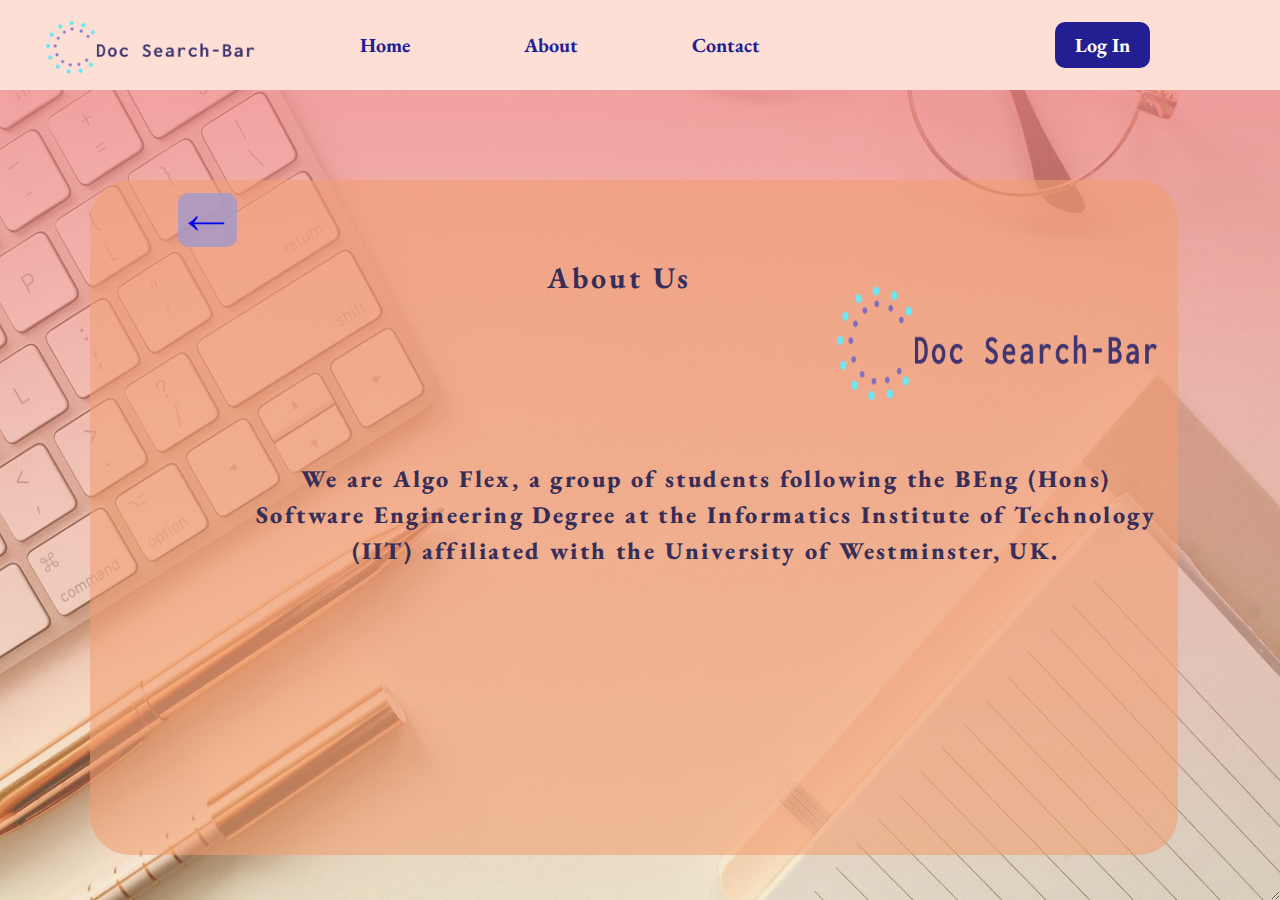
<file: Aboutus.html>
<!DOCTYPE html>
<html lang="en">
  <head>
    <meta charset="UTF-8" />
    <meta http-equiv="X-UA-Compatible" content="IE=edge" />
    <meta name="viewport" content="width=device-width, initial-scale=1.0" />
    <title>Doc Search-Bar</title>
    <!--css links below-->
    <link rel="stylesheet" href="navbarstyle.css">
    <link rel="stylesheet" href="homestyle.css">
    <link rel="stylesheet" href="aboutstyle.css">
    <link rel="icon" href="Images/logo.png">

  </head>

  <body>
    <div id="containerhome">
        
        
        <!--logo-->
        <div id="logo">
            <img src="Images/logo_transparent.png" alt="Doc Search-Bar Logo">
        </div>

        <!--Navigation Bar-->
        <div id="navbar">
          <div id="navbar1">
            <ul>
                <li><a href="index.html"><b>Home</b></a></li>
                <li><a href="Aboutus.html"><b>About</b></a></li>
                <li><a href="contactus.html"><b>Contact</b></a></li>
            </ul>
          </div>

          <div id="navbar2">
            <ul>
                <li><a href="login.html"><b>Log In</b></a></li>
            </ul>
          </div>

        </div>
       
        <!--Content-->
        <div id="content1">
          <div class='arrow-left'>
            <a href="index.html"><i>&#8592;</i></a>
          </div>
          <div id="panel">
            <p><b>About Us</b></p>
          </div>
          <div id="logoinpanel">
            <img src="Images/logo_transparent.png" alt="Doc Search-Bar Logo">
          </div>
          <div id="about-description">
            <p><b>We are Algo Flex, a group of students following the BEng (Hons) Software Engineering Degree at the Informatics Institute of Technology (IIT) affiliated with the University of Westminster, UK.</b></p>
          </div>  
        </div>

    </div>
  </body>
</html>
</file>
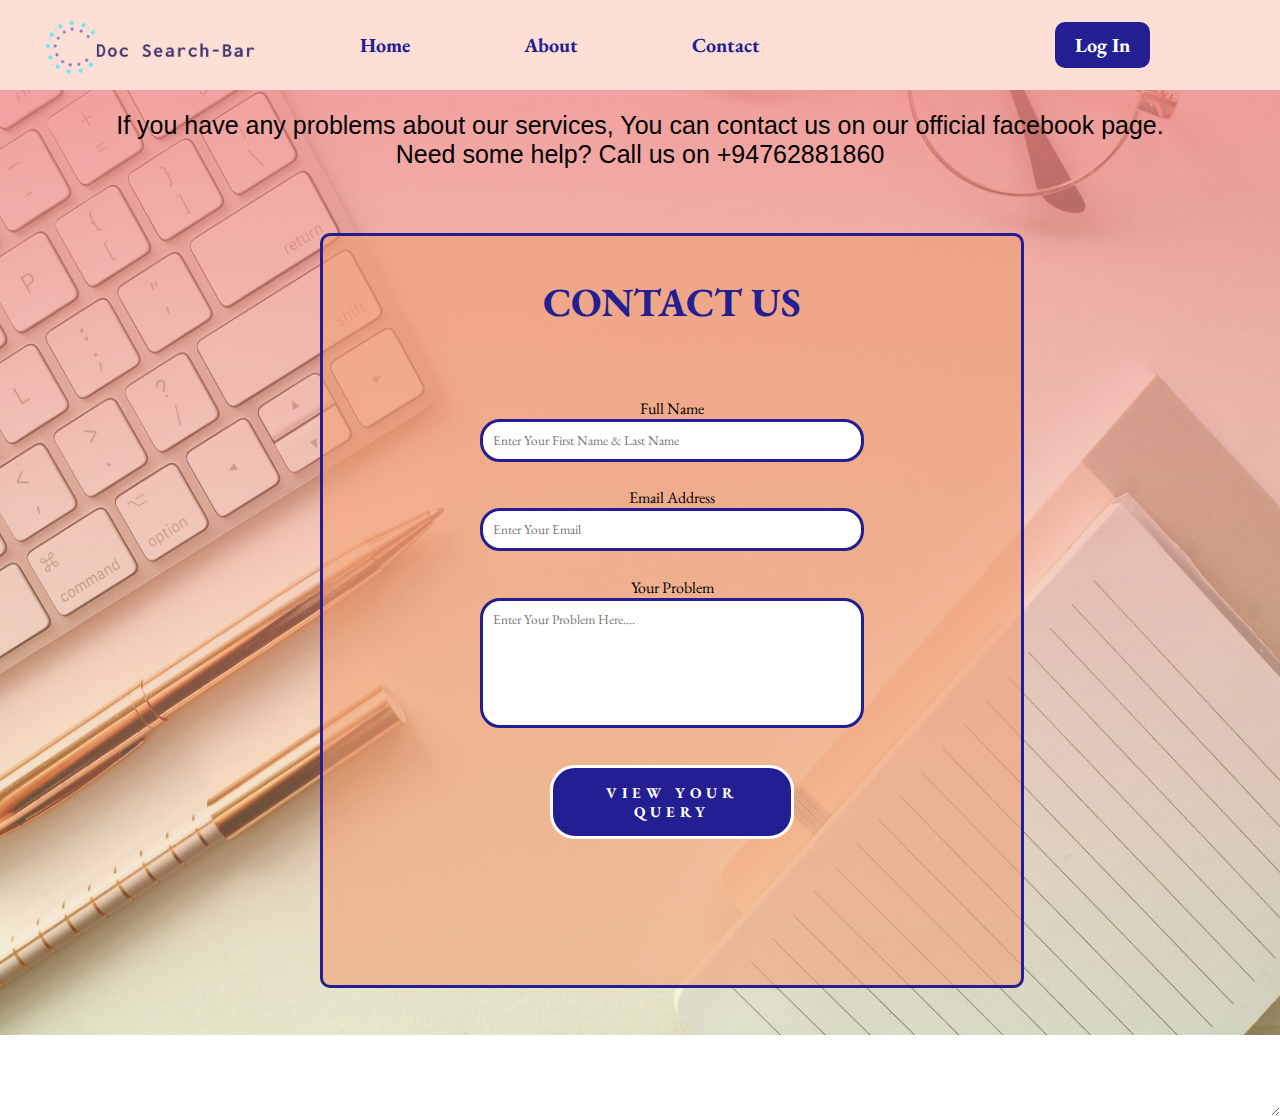
<file: contactus.html>
<!DOCTYPE html>
<html lang="en">
  <head>
    <meta charset="UTF-8" />
    <meta http-equiv="X-UA-Compatible" content="IE=edge" />
    <meta name="viewport" content="width=device-width, initial-scale=1.0" />
    <title>Doc Search-Bar</title>
    <!--css links below-->
    <link rel="stylesheet" href="navbarstyle.css">
    <link rel="stylesheet" href="homestyle.css">
    <link rel="stylesheet" href="form.css">
    <link rel="icon" href="Images/logo.png">



  <body>
    <div id="containerhome">
        
        
        <!--logo-->
        <div id="logo">
            <img src="Images/logo_transparent.png" alt="Doc Search-Bar Logo">
        </div>

        <!--Navigation Bar-->
        <div id="navbar">
          <div id="navbar1">
            <ul>
                <li><a href="index.html"><b>Home</b></a></li>
                <li><a href="Aboutus.html"><b>About</b></a></li>
                <li><a href="contactus.html"><b>Contact</b></a></li>
            </ul>
          </div>

          <div id="navbar2">
            <ul>
                <li><a href="login.html"><b>Log In</b></a></li>
            </ul>
          </div>

        </div>
        <br>
       
        <!-- Text part -->
        
        <p align="center">If you have any problems about our services, You can contact us on our official facebook page. </p>
        <p align="center">Need some help?  Call us on +94762881860</p>
 <div id="boxA">
        <!-- Form  Box -->
          <div class="boxB">
              <h1>Contact US</h1>
          
          <!-- Confermation Box -->
          <div class="xbox">
              <div>
                    <h2>Confirmation</h2>
                    <div id="details" class="details"></div>
          </div>
          <div id="confirm">
            <table>
                <tr>
                  <td><a class="button2" id="editBtn" onclick="editIt()">Edit</a></td>
                  <td><a class="button2" id="sendBtn" onclick="sendIt()">Send</a></td>
                </tr>
            </table>
              </div>
          </div>
            
            <div class="xbox">
                <h2 >Message Sent</h2>
                <div class="details" style="margin-top: 8px;">Thank You!</div>
                <a class="button2" id="okBtn" onclick="okButton()" style="margin-top: 40px;">OK</a>
            </div>
             
             <!-- Query form part -->
              <form action="mailto:kankanamge.20200877@iit.ac.lk" method="post" id="form" class="form" onsubmit="return validation()">
                  <label>Full Name</label>
                  <div class="field">
                      <input type="text" placeholder="Enter Your First Name & Last Name" id="name">
                      <div class="error"></div>

                  </div>

                  <label>Email Address</label>
                  <div class="field">
                      <input type="text" placeholder="Enter Your Email" id="email" class="">
                      <div class="error"></div>

                  </div>

                

                  <label>Your Problem</label>
                  <div class="field">
                      <textarea id="message" placeholder="Enter Your Problem Here...." class=""></textarea>
                      <div class="error"></div>

                  </div>
                  <div class="button3">
                      <button type="submit" id="subBt">View Your Query </button>
                  </div>
              </form>
              <!-- End query form part -->

                           
            </div>
         </div>





  



<!-- Java Script Part -->
<script type="text/javascript">
  var xbox = document.getElementsByClassName("xbox");
  var form = document.getElementById("form");
  var details = document.getElementById("details");
  var editButton = document.getElementById("editBtn");
  var sendButton = document.getElementById("sendBtn");
  var editButton = document.getElementById("okBtn");
  var text;


function validation(){
  
  var name = document.getElementById("name").value;
  var email = document.getElementById("email").value;
  var subject = document.getElementById("subject").value;
  var message = document.getElementById("message").value;
  var errMessage = document.getElementsByClassName("error");
  var mailformat = /^[a-zA-Z0-9.!#$%&'+/=?^_`{|}~-]+@[a-zA-Z0-9-]+(?:\.[a-zA-Z0-9-]+)$/;
  
  
  var isNameValid;
  
    if (name == '' || name.length < 3){
        text = "*Please enter Your Name";
        errordisplay(0,errMessage,text);
    isNameValid = false;
    }else{
        errorOut(0,errMessage);
    isNameValid = true;
    }
  
  
  
  var isEmailValid;
  
    if (!email.match(mailformat)){
        text = "*Please enter a valid email address";
        errordisplay(1,errMessage,text);
    isEmailValid = false;
    }else{
        errorOut(1,errMessage);
    isEmailValid = true;
    }
  
  
  var isMessageValid;
  
    if (message == '' || message.length < 5){
        text = "*Message required.";
        errordisplay(3,errMessage,text);
    isMessageValid = false;
    }else{
        errorOut(3,errMessage);
    isMessageValid = true;
    }
  
  
  
  if(isNameValid == true && isEmailValid == true && isSubjectValid == true && isMessageValid == true){
    
    form.classList.add("form-hide");
    xbox[0].classList.add("xbox-show", "popup");
    
    
    details.innerHTML = "Name &nbsp;&emsp;&emsp; &emsp; &emsp; : &nbsp;&nbsp;&nbsp;" + name + "<br><br>Email Address &emsp;&nbsp; : &nbsp;" + email + "<br><br>Problem Type &emsp; &nbsp; : &nbsp;&nbsp;" + subject + "<br><br>Your Problem &nbsp;&nbsp;&nbsp; &nbsp; : <br>&emsp;&nbsp;" + message;
    
    return false;
    
  }
  return false;

  }

  function errordisplay(i,errMessage,text){
      errMessage[i].style.paddingBottom = "2px";
      errMessage[i].innerHTML = text;
      document.getElementsByClassName("field")[i].style.marginBottom = "5px";
      alert(text);
      
  }

  function errorOut(i,errMessage){
      errMessage[i].style.paddingBottom = "0px";
      errMessage[i].innerHTML = '';
      document.getElementsByClassName("field")[i].style.marginBottom = "15px";
  }

  function editIt(){  
    form.classList.remove("form-hide");
    xbox[0].classList.remove("xbox-show", "popup");
  }

  function sendIt(){
    xbox[0].classList.remove("xbox-show", "popup");
    xbox[1].classList.add("xbox-show", "popup");
  }

  function okButton(){
    xbox[1].classList.remove("xbox-show", "popup");
    form.classList.remove("form-hide");
    document.getElementById("name").value = "";
    document.getElementById("email").value = "";
    document.getElementById("subject").value = "default";
    document.getElementById("message").value = "";
  }

 </script>
 <!-- End java sript part -->
 
</body>
</html><div class="html"></div>

    </div>
  </body>
</html>
</file>
<file: navbarstyle.css>
@import url("https://fonts.googleapis.com/css2?family=EB+Garamond:wght@500&display=swap");

* {
    padding: 0;
    margin: 0;
    box-sizing: border-box;
    font-family: "EB Garamond", serif;
}

body {
    background-image: linear-gradient(rgba(243, 139, 139, 0.854), rgba(226, 236, 136, 0.293)), url('background.jpg');/*linear-gradient(rgba(255,255,255,0.5), rgba(255,255,255,0.5))
    adding white layer with 50% transparency on top of it.*/
    background-repeat: no-repeat;
    background-attachment: fixed;
    background-size: 100% 115%;
    
}


/*LOGO*/
#logo img {
    width: 250px;
    height: 250px;
    position: absolute;
    left: 2%;
    top: -70px;
    padding: 0;
    z-index: 10;
}

/*Navigation Bar*/
#navbar {
    height: 90px;
    width: 100%;
    font-family: poppins;
    top: 0;
    left: 0;
    background-color: #FDDFD6; /*Upper part background color*/
    display: grid;
    place-items: center;
    z-index: -5;
}





/*Styling unorder list*/
#navbar ul {
    list-style-type: none;
    display:flex;
    flex-direction:row;
    margin-left: 170px; /*Make distance from image margin to navigation bar*/
    
}



/*Styling list set*/
#navbar ul li {
    font-size: 20px;
    margin-right: 30px; /*distance between navaigation buttons*/ 
}



#navbar1 {
    margin-right: 300px ; /*Distance from left side of navbar 2 panel*/
    position: absolute;
}

#navbar1 ul li :hover 
{
    color: #ff6e42;
    font-size: 105%;


}


#navbar1 ul li a {
    text-decoration: none;
    margin: 0 30px;
    color: #231E92;
    padding: 12px;
    background-color: none;

}

#navbar2 {
    margin-left: 750px;
    position: relative;
}

#navbar2 ul li a {
    text-decoration: none;
    color: white;
    padding: 10px 20px;
    margin-left: 35px;
    background-color: #231E92;
    border-radius: 10px;

}

#navbar2 ul li a:hover
{
    background-color: #ff6e42;
    color: #231E92;
    font-size: 105%;
    
}


/*----------------------------------------------------*/

/* Mobile View */
@media (max-width: 767px) {
    body{
        background-size:cover;
    }
  /* Navigation Bar */
  #navbar {
      height: 220px;
      padding: 10px 0;
  }

  #logo img {
    width: 150px;
    height: 150px;
    position: absolute;
    left: 2%;
    top: -40px;
    padding: 0;
    z-index: 10;
  }
  
  /* Styling unorder list */
  #navbar ul {
      margin-left: 0;
      flex-direction: column;
      align-items: center;
  }
  
  /* Styling list set */
  #navbar ul li {
      margin-right: 0;
      margin-bottom: 20px;
      font-size: 18px;
  }
  
  #navbar1 {
      margin-right: 0;
      margin-bottom: 10px;
      position: relative;
  }
  
  #navbar1 ul li :hover {
      font-size: 105%;
  }
  
  #navbar1 ul li a {
      margin: 0;
      padding: 1px;
      display: block;
      text-align: center;
      margin-left: 300px;
      color: #231E92;
  }
  
  #navbar2 {
      margin-left: -10px;
      margin-top: 5px;
      position: relative;
  }
  
  #navbar2 ul li a {
      margin: 0;
      margin-bottom: 10px;
      margin-left: 305px;
      display: block;
      text-align: center;
  }
  
  #navbar2 ul li a:hover {
      font-size: 105%;
  }
}
</file>
<file: homestyle.css>
#containerhome {
    height: 100vh;
    width: 100%;
    min-height:max-content;
    position: relative;
    top: 0;
    left: 0;
    resize: both;
    overflow: auto;
}

/* Split the screen in half */
.split {
    height: 125%;
    width: 50%;
    position: absolute;
    z-index: 1;
    top: 0;
    overflow-x: hidden;
    padding-top: 20px;
  }
  
  /* Control the left side */
  .left {
    left: 0;
    background-color: #bfbfbf5a;
    z-index: -500;
  }
  
  /* Control the right side */
  .right {
    right: 0;
    background-color: rgba(255, 255, 255, 0);
    z-index: -500;
  }


  
  /* content centered horizontally and vertically */
  .centered {
    position: absolute;
    top: 42%;
    left: 50%;
    transform: translate(-50%, -50%);
    text-align: center;
  }

  .centered h1 {
    font-size: 35px;
    margin-top: 12%;

  }
  .centered img{
    margin-top: -8%;
    width: 400px;
  }


  .right p{
    margin-top: -15%;
    font-size: 25px;
  }

  .description{
    font-size: 20px;
  }

  /*Left side pdf/documents text*/
  .pdfdoc {
    margin-top: -10px;
    font-size: 23px;
  }

  /*left side panel*/
  #leftbox {
    font-size: 25px;
    background-color: rgba(197, 135, 135, 0.723);
    text-align: center;
    padding: 120px 20px;
    width: 600px;
    height: 300px;
    position: relative;
    
  }
  /*left panel para*/
  #leftbox p {
    height: 60px;
  }

  #para p{
    margin-top: 1%;
    font-size: 25px;
  }
  /*Right side panel*/
  #rightbox {
    font-size: 25px;
    background-color: rgba(197, 135, 135, 0.723);
    text-align: center;
    padding:150px 20px;
    width: 600px;
    height: 300px;
    position: relative;
    
  }

  /*Right panel para*/
  #rightbox p{
    margin-top: -10%;
    height: 120px;
  }
  
  
#summarizerbtn {
  margin-top: 13%;
  margin-left: 54.5%;
  font-size: 20px;
  position:static;
}

#summarizerbtn ul{
  list-style-type: none;
}

#summarizerbtn ul li a{
  text-decoration: none;
  color: white;
  background-color: #231E92;
  padding: 11px 40px 11px 40px;
  border-radius: 5px;

}

#summarizerbtn ul li a:hover{
  background-color: #e8e0e0;
  color: #231E92;
  font-size: 103%;
}

/*Adding Footer*/

#footer {
  background-color: #685454;
  color: #fffefd;
  padding: 20px;
  text-align: center;
  margin-top: 500px;
  }
  
  .copyright{
  
  margin-bottom: 20px;
  }
  
  
  .copyright p{
  
  font-weight: bold;
  margin-bottom: 10px;
  text-align: center;
  
  }
  
  
  .social-media {
  margin-bottom: 20px;
  
  
  }
  
  .social-media p {
  font-weight: bold;
  margin-bottom: 10px;
  text-align: center;
  }
  
  .social-media a {
  color:
  #DC7633 ;
  font-size: 24px;
  margin: 200px 50px;
  text-decoration: none;
  transition: all 0.3s ease;
  align-items: center;
  justify-content: center;
  
  }
  
  .social-media a:hover {
  transform: scale(1.2);
  }
  
  .powered-by {
  font-size: 12px;
  margin-top: 20px;
  }
  
  .powered-by p{
  
  font-weight: bold;
  margin-bottom: 10px;
  text-align: center;
  
  }
  
  .powered-by a {
  color: #beb0ff;
  text-decoration: none;
  }
  
  .powered-by a:hover {
  text-decoration: underline;
  }
  
  /*---------------end of footer stylying----------------------------*/

  /* Styles for screens smaller than 767px */
@media only screen and (max-width: 767px) {


  #containerhome {
    height: 120vh;
  }

  /* Adjust the height of the split sections */
  .split {
    height: auto;
    width: 100%;
    position: static;
    padding-top: 0;
  }



  

  /* Adjust the styles for the right side */
  .right {
    width: 100%;
    background-color: rgba(255, 255, 255, 0);
    z-index: -500;
  }

  /* Center the content vertically */
  .centered {
    top: 85%;
    left: 50%;
  }

  /* Adjust the font sizes */
  .centered h1 {
    font-size: 30px;
    margin-top: 5%;
  }

  .centered img{
    display: none;
  }

  .right p{
    margin-top: -15%;
    font-size: 20px;
  }
  

  .description{
    font-size: 18px;
  }

  /* Adjust the font size for the pdf/documents text */
  .pdfdoc {
    font-size: 20px;
    margin-top: 10%;
  }

  /* Adjust the styles for the left panel */
  #leftbox {
    font-size: 20px;
    padding: 80px 10px;
    width: 100%;
    height: auto;
  }

  /* Adjust the font size for the left panel para */
  #leftbox p {
    height: auto;
  }

  #para p{
    margin-top: 300%;
    font-size: 20px;
  }

  /* Adjust the styles for the right panel */
  #rightbox {
    font-size: 20px;
    padding: 120px 10px;
    width: 100%;
    height: auto;
  }

  /* Adjust the font size for the right panel para */
  #rightbox p{
    margin-top: -15%;
    height: auto;
  }

  /* Adjust the position of the summarizer button */
  #summarizerbtn {
    margin-top: 170%;
    margin-left: 38%;
    font-size: 18px;
  }

  /* Adjust the font size and padding of the button */
  #summarizerbtn ul li a{
    padding: 8px 25px;
    font-size: 18px;
  }


  #footer{
    margin-top: 200px;

  }
  /* Adjust the margin of the social media links */
  .social-media a {
    margin: 0 10px;
  }

  /* Adjust the font size and margin of the powered by section */
  .powered-by {
    font-size: 10px;
    margin-top: 10px;
    margin-bottom: 0;
  }

  .powered-by p{
    margin-bottom: 5px;
  }
}


@media only screen and (max-width: 690px) {
  .centered {
    top: 80%;
    left: 50%;
  }

  /* Adjust the font sizes */
  .centered h1 {
    font-size: 30px;
    margin-top: 5%;
  }

  .centered img{
    display: none;
  }

  .right p{
    margin-top: -15%;
    font-size: 20px;
  }
  

  .description{
    font-size: 18px;
  }

  /* Adjust the font size for the pdf/documents text */
  .pdfdoc {
    font-size: 20px;
    margin-top: 10%;
  }

  /* Adjust the styles for the left panel */
  #leftbox {
    font-size: 20px;
    padding: 80px 10px;
    width: 100%;
    height: auto;
  }

  /* Adjust the font size for the left panel para */
  #leftbox p {
    height: auto;
  }

  #para p{
    margin-top: 380%;
    font-size: 20px;
  }

  

  /* Adjust the position of the summarizer button */
  #summarizerbtn {
    margin-top: 240%;
    margin-left: 35%;
    font-size: 18px;
  }

  /* Adjust the font size and padding of the button */
  #summarizerbtn ul li a{
    padding: 8px 25px;
    font-size: 18px;
  }

}


@media only screen and (max-width: 585px) {
  
  .centered {
    top: 100%;
    left: 50%;
  }

  /* Adjust the font sizes */
  .centered h1 {
    font-size: 30px;
    margin-top: 5%;
  }

  .centered img{
    display: none;
  }

  .right p{
    margin-top: -15%;
    font-size: 20px;
  }
  

  .description{
    font-size: 18px;
  }

  /* Adjust the font size for the pdf/documents text */
  .pdfdoc {
    font-size: 20px;
    margin-top: 10%;
  }

  /* Adjust the styles for the left panel */
  #leftbox {
    font-size: 20px;
    padding: 80px 10px;
    width: 100%;
    height: auto;
  }

  /* Adjust the font size for the left panel para */
  #leftbox p {
    height: auto;
  }

  #para p{
    margin-top: 600%;
    font-size: 20px;
  }

  

  /* Adjust the position of the summarizer button */
  #summarizerbtn {
    margin-top: 350%;
    margin-left: 30%;
    font-size: 18px;
  }

  /* Adjust the font size and padding of the button */
  #summarizerbtn ul li a{
    padding: 8px 25px;
    font-size: 18px;
  }

  #footer{
    margin-top: 200px;

  }

}


@media only screen and (max-width: 442px) {
  
  .centered {
    top: 110%;
    left: 50%;
  }

  /* Adjust the font sizes */
  .centered h1 {
    font-size: 30px;
    margin-top: 5%;
  }

  .centered img{
    display: none;
  }

  .right p{
    margin-top: -15%;
    font-size: 20px;
  }
  

  .description{
    font-size: 18px;
  }

  /* Adjust the font size for the pdf/documents text */
  .pdfdoc {
    font-size: 20px;
    margin-top: 10%;
  }

  /* Adjust the styles for the left panel */
  #leftbox {
    font-size: 20px;
    padding: 80px 10px;
    width: 100%;
    height: auto;
  }

  /* Adjust the font size for the left panel para */
  #leftbox p {
    height: auto;
  }

  #para p{
    margin-top: 850%;
    font-size: 20px;
  }

  

  /* Adjust the position of the summarizer button */
  #summarizerbtn {
    margin-top: 520%;
    margin-left: 28%;
    font-size: 18px;
  }

  /* Adjust the font size and padding of the button */
  #summarizerbtn ul li a{
    padding: 8px 25px;
    font-size: 18px;
  }

  #footer{
    margin-top: 250px;

  }

}
</file>
<file: aboutstyle.css>
.arrow-left {
    z-index: 10;
    font-size:40px;
    display: flex;
    flex-direction: column;
    align-items: flex-start;
    padding: 2px 7px;
    gap: 10px;

    position: absolute;
    width: 59.04px;
    height: 54px;
    left: 178px;
    top: 193px;

    background: rgba(160, 152, 204, 0.8);
    border-radius: 10px;
}

.arrow-left a{
    text-decoration: none;
}
.arrow-left:hover{
    background-color: rgba(109, 95, 190, 0.8);
}

.arrow-left a:active{
    color: cyan;
}


#panel {
    position: absolute;
    width: 85%;
    height: 75%;
    left: 7%;
    top: 20%;

    background: rgba(241, 159, 113, 0.58);
    border-radius: 40px;
}




#panel p{
    position: absolute;
    left: 42%;
    top: 10%;

    font-family: 'Poppins';
    font-style: normal;
    font-weight: 400;
    font-size: 30px;
    line-height: 60px;
    /* identical to box height */

    display: flex;
    align-items: center;
    letter-spacing: 0.1em;

    color: #362E59; 
}


#logoinpanel img{
    position: absolute;
    width: 30%;
    height: 60%;
    left: 63%;
    top: 10%;
}

#about-description {
    position: absolute;
    width: 900px;
    height: 400px;
    left: 20%;
    top: 35%;

    font-family: 'Poppins';
    font-style: normal;
    font-weight: 700;
    font-size: 24px;
    line-height: 36px;
    display: flex;
    align-items: center;
    text-align: center;
    letter-spacing: 0.1em;
    color: #362E59;
}



/* Media Query for Mobile Devices */
@media only screen and (max-width: 767px) {
    #panel {
        width: 90%;
        height: 70%;
        left: 5%;
        top: 45%;
    }
    #logoinpanel img{
        display: none;
    }
    #panel p{
        left: 40%;
        font-size: 25px;
        line-height: 50px;
    }
    /* Arrow Styles */
    .arrow-left {
        z-index: 10;
        font-size:40px;
        display: flex;
        flex-direction: column;
        align-items: flex-start;
        padding: 2px 7px;
        gap: 10px;

        position: absolute;
        width: 59.04px;
        height: 54px;
        left: 100px;
        top: 365px;

        background: rgba(160, 152, 204, 0.8);
        border-radius: 10px;
    }

    .arrow-left a{
        text-decoration: none;
    }
    .arrow-left:hover{
        background-color: rgba(109, 95, 190, 0.8);
    }

    .arrow-left a:active{
    color: cyan;
    }
    

    #about-description {
        width: 90%;
        height: 300px;
        left: 5%;
        top: 80%;
        transform: translateY(-50%);
        font-size: 18px;
        line-height: 30px;
        letter-spacing: 0;
    }
}
</file>
<file: form.css>
::-webkit-scrollbar {display: none;}


body {

  font-family: 'Poppins', sans-serif;
  overflow-x: hidden;
 

}
body p {
  font-size: 25px;
  font-family: 'Gill Sans', 'Gill Sans MT', Calibri, 'Trebuchet MS', sans-serif;
}

* {
  box-sizing: border-box;
}

.column1{
  float: left;
  width: 30%;
  padding: 2%;
  height: 400px;
  padding-top: 3.5%;
}

.imgdiv{

    border: 2px solid #001036 ;
    border-radius: 30px;
    margin-top: 100px;

}


#boxA{
  min-height: 755px;
  width: 55%;
  margin: 5% auto 10% auto;
  border-style: solid;
  border-color: #231E92;
  border-radius: 10px;
  float: left;
  margin-left: 3%;
  background-color: rgba(241, 159, 113, 0.58);
  margin-left: 25%;

}

.boxB{
  background: transparent;
  min-height: 600px;
  width: 100%;
}

.boxB h1{
  color: #231E92;
  text-align: center;
  font-size: 40px;
  text-transform: uppercase;
  margin-top: 40px;
  margin-bottom: 40px; 
}

.boxB .xbox{
  display: none;
  margin-top: 20%;
  text-align: center;
}

.boxB .xbox-show{
  display: block;
}

.boxB .form{
  display: block;
  margin-top: 10%;
  text-align: center;
}

.boxB .form-hide{
  display: none;
  opacity: 0;
  transition: 0.5s;
}

.boxB .field{
  margin-bottom: 15px;
}

.boxB .field input,
.boxB .field select,
.boxB textarea{
  width: 55%;
  border: solid 3px #231E92;
  border-radius: 20px;
  outline: none;
  margin-bottom: 1.5%;
  padding: 10px;
}

.boxB textarea{
  height: 130px;
  resize: none;
}

.boxB .button3 button[type="submit"]{
  border: solid 3px #fff;
  border-radius: 25px;
  margin-top: 5px;
  margin-top: 1%;
  padding: 15px;
  width: 35%;
  background: #231E92;
  color: #fff;
  font-size: 15px;
  text-transform: uppercase;
  text-align: center;
  letter-spacing: 5px;
  font-weight: bold;
  cursor: pointer;
  transition: all 0.1s ease-out;
}

.boxB .button3 button[type="submit"]:hover{
  border: solid 3px #001036;
  color: #001036;
}

.boxB .button3 button[type="submit"]:active{
  border: solid 3px #001036;
  color: #001036;
}

.button2{
    outline: none;
    display: block;
    border:solid 1px transparent;
    border-radius: 30px;
    padding: 10px 20px;
    margin-right: 20px;
    cursor: pointer;
    transition: all 0.3s linear;
    color: #001036;
}

.button2:hover,
.button2:focus{
    border:solid 1px #001036;
    background: transparent;
    color: #001036;
}

.button2:active{
    border: solid 1px #000;
    background: #001036;
    color: #000;
}

.boxB .error{
  margin-top: 2px;
  padding: 0px;
  font-size: 13px;
  text-align: left;
  margin-left: 13%;
  color: #d50000;
  transition: all 0.5s ease;
}

.boxB .popup{
  width: 450px;
  min-height: 200px;
  margin: auto;
  border-radius: 20PX;
  padding: 25px;
  background: #fff;
}

.boxB .popup h2{
  margin: auto;
  font-size: 30px;
  color: #001036;
}

.popup .details{
  margin: 20px 0 0;
/*  line-height: 170%;*/
  text-align: left;
  font-size: 15px;
  color: #001036;
}

.boxB #confirm{
  min-height: 60px;
  margin-top: 15px;
}

.boxB #confirm table{
  margin-top: 10px;
  float: left;
  width: 100%;
  text-align: center;
}

.boxB #confirm table td{
  padding:  0 20px;
}

.boxB #confirm a{
  margin: auto;
  text-decoration: none;
  letter-spacing: 1px;
  padding: 15px;
  font-size: 20px;
}

.boxB .popuphide{
  display: none;
  opacity: 0;
  transition: 0.5s;
}


.editpage {
  position: relative;
  text-align-last: right;
  right: 3%;
  top: 3vh;
  margin-top: 1000px;
}

.editpage img{
  position: relative;
  margin: 0px;
  text-align-last: right;
  right: 1%;
}


.editpage img:hover {
  opacity: 0.7;
}


@media only screen and (max-width: 767px) {

  .column1 {
    width: 100%;
    float: none;
    height: auto;
    margin: 0;
    padding: 0;
  }

  .imgdiv {
    margin-top: 50px;
  }

  body p{
    width: 60%;
    margin-left: 15%;
  }

  #boxA {
    width: 75%;
    margin: 0;
    margin-top: 10%;
    border-style: none;
    border-radius: 0;
    float: none;
    background-color: rgba(241, 159, 113, 0.58);
    margin-left: 10%;
  }

  .boxB {
    min-height: 0;
    margin-top: 10%;
    padding: 0;
  }

  .boxB h1 {
    font-size: 30px;
  }

  .boxB .xbox {
    display: none;
    margin-top: 5%;
  }

  .boxB .form {
    margin-top: 5%;
  }

  .boxB .field input,
  .boxB .field select,
  .boxB textarea {
    width: 50%;
  }

  .boxB .button3 button[type="submit"] {
    width: 100%;
  }

  .button2 {
    margin-right: 0;
    margin-bottom: 10px;
  }

  .boxB .popup {
    width: 100%;
    min-height: 200px;
    padding: 10px;
  }

  .boxB #confirm {
    min-height: 0;
    margin-top: 0;
  }

  .boxB #confirm a {
    font-size: 18px;
    padding: 10px;
  }

  .boxB .error {
    margin-left: 0;
  }

}















/*
@import url('https://fonts.googleapis.com/css?family=Poppins:400,500,600,700&display=swap');


.wrapper .button{
  display: inline-block;
  height: 60px;
  width: 60px;
  margin: 40px;
  margin-top: 1000px;
  margin-left: -280px;
  overflow: hidden;
  background: #fff;
  border-radius: 50px;
  cursor: pointer;
  box-shadow: 0px 10px 10px rgba(0,0,0,0.1);
  transition: all 0.3s ease-out;
}
.wrapper .button:hover{
  width: 180px;
}
.wrapper .button .icon{
  display: inline-block;
  height: 60px;
  width: 60px;
  text-align: center;
  border-radius: 50px;
  box-sizing: border-box;
  line-height: 60px;
  transition: all 0.3s ease-out;
}
.wrapper .button:nth-child(1):hover .icon{
  background: #4267B2;
}
.wrapper .button:nth-child(2):hover .icon{
  background: #1DA1F2;
}
.wrapper .button:nth-child(3):hover .icon{
  background: #E1306C;
}
.wrapper .button:nth-child(4):hover .icon{
  background: #333;
}
.wrapper .button:nth-child(5):hover .icon{
  background: #ff0000;
}
.wrapper .button .icon i{
  font-size: 25px;
  line-height: 60px;
  transition: all 0.3s ease-out;
}
.wrapper .button:hover .icon i{
  color: #fff;
}
.wrapper .button span{
  font-size: 20px;
  font-weight: 500;
  line-height: 60px;
  margin-left: 10px;
  transition: all 0.3s ease-out;
}
.wrapper .button:nth-child(1) span{
  color: #4267B2;
}
.wrapper .button:nth-child(2) span{
  color: #1DA1F2;
}
.wrapper .button:nth-child(3) span{
  color: #E1306C;
}
.wrapper .button:nth-child(4) span{
  color: #333;
}
.wrapper .button:nth-child(5) span{
  color: #ff0000;
}
*/
</file>
